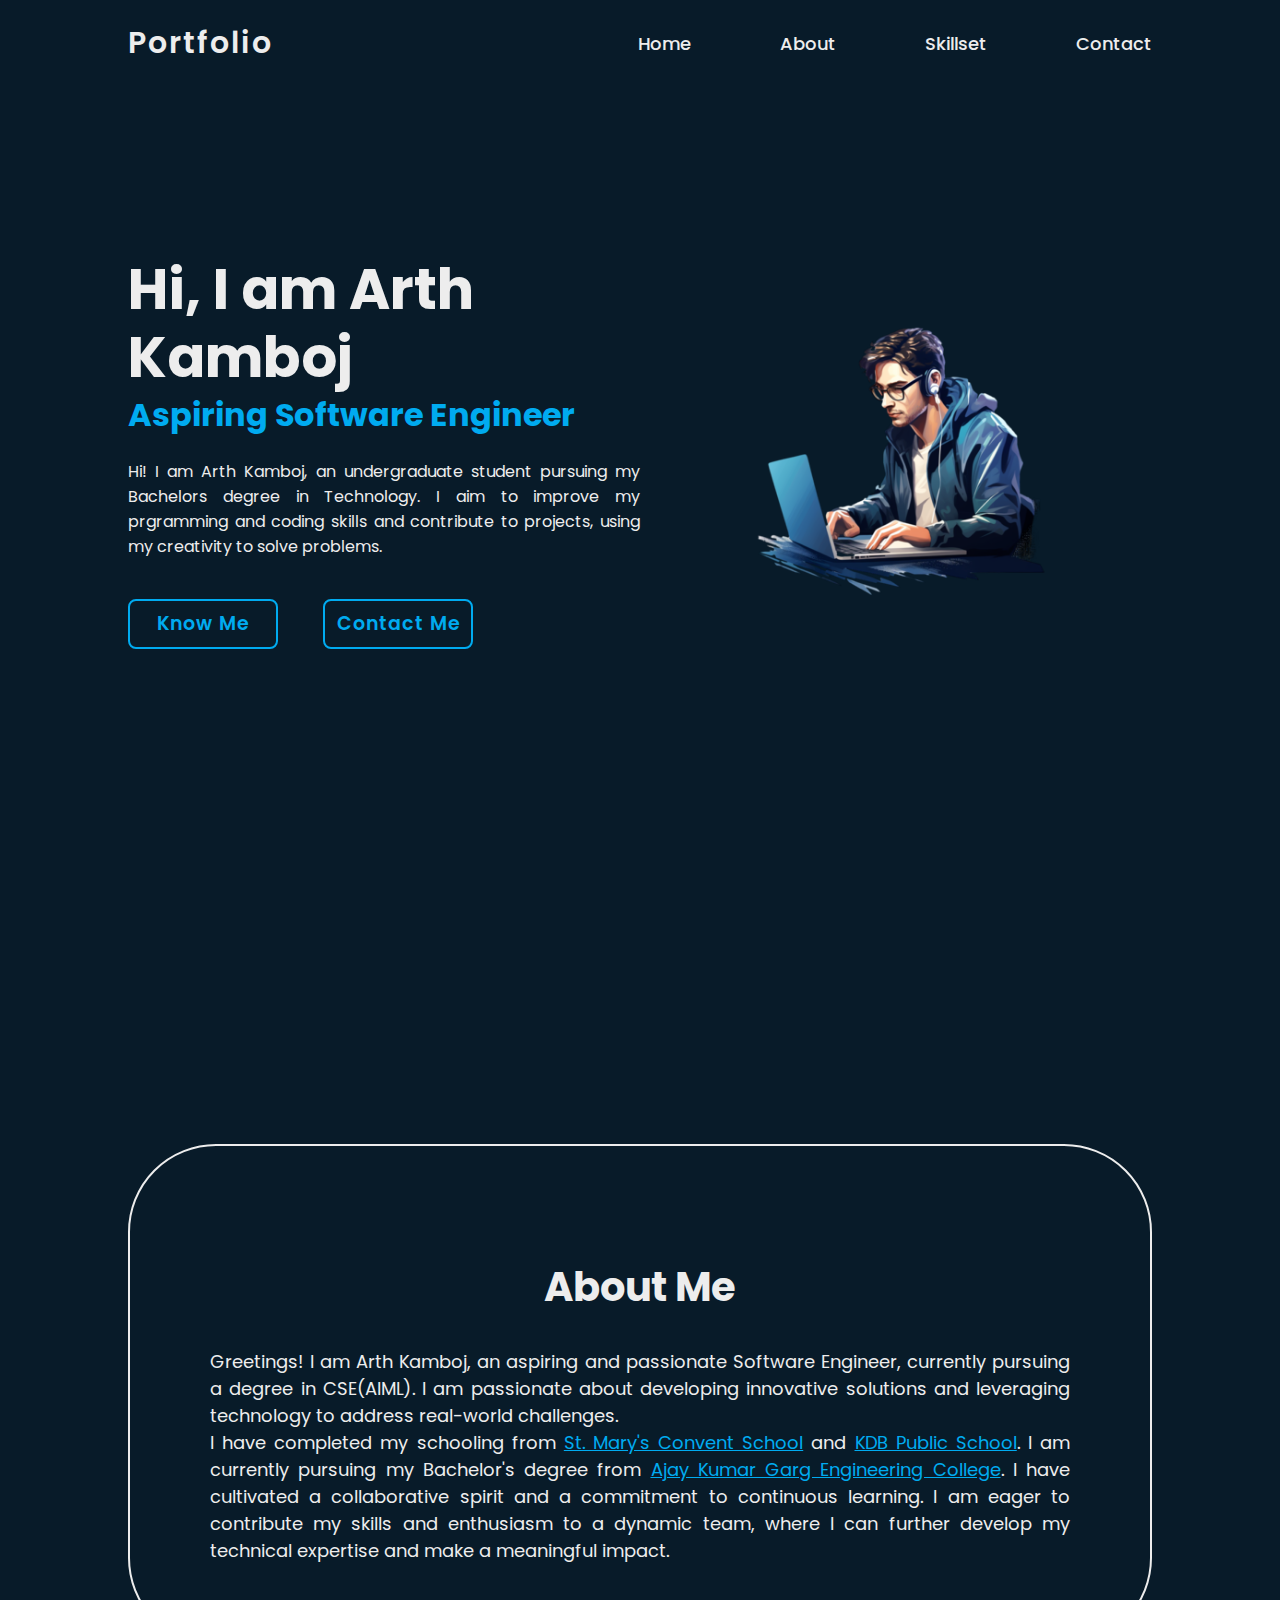
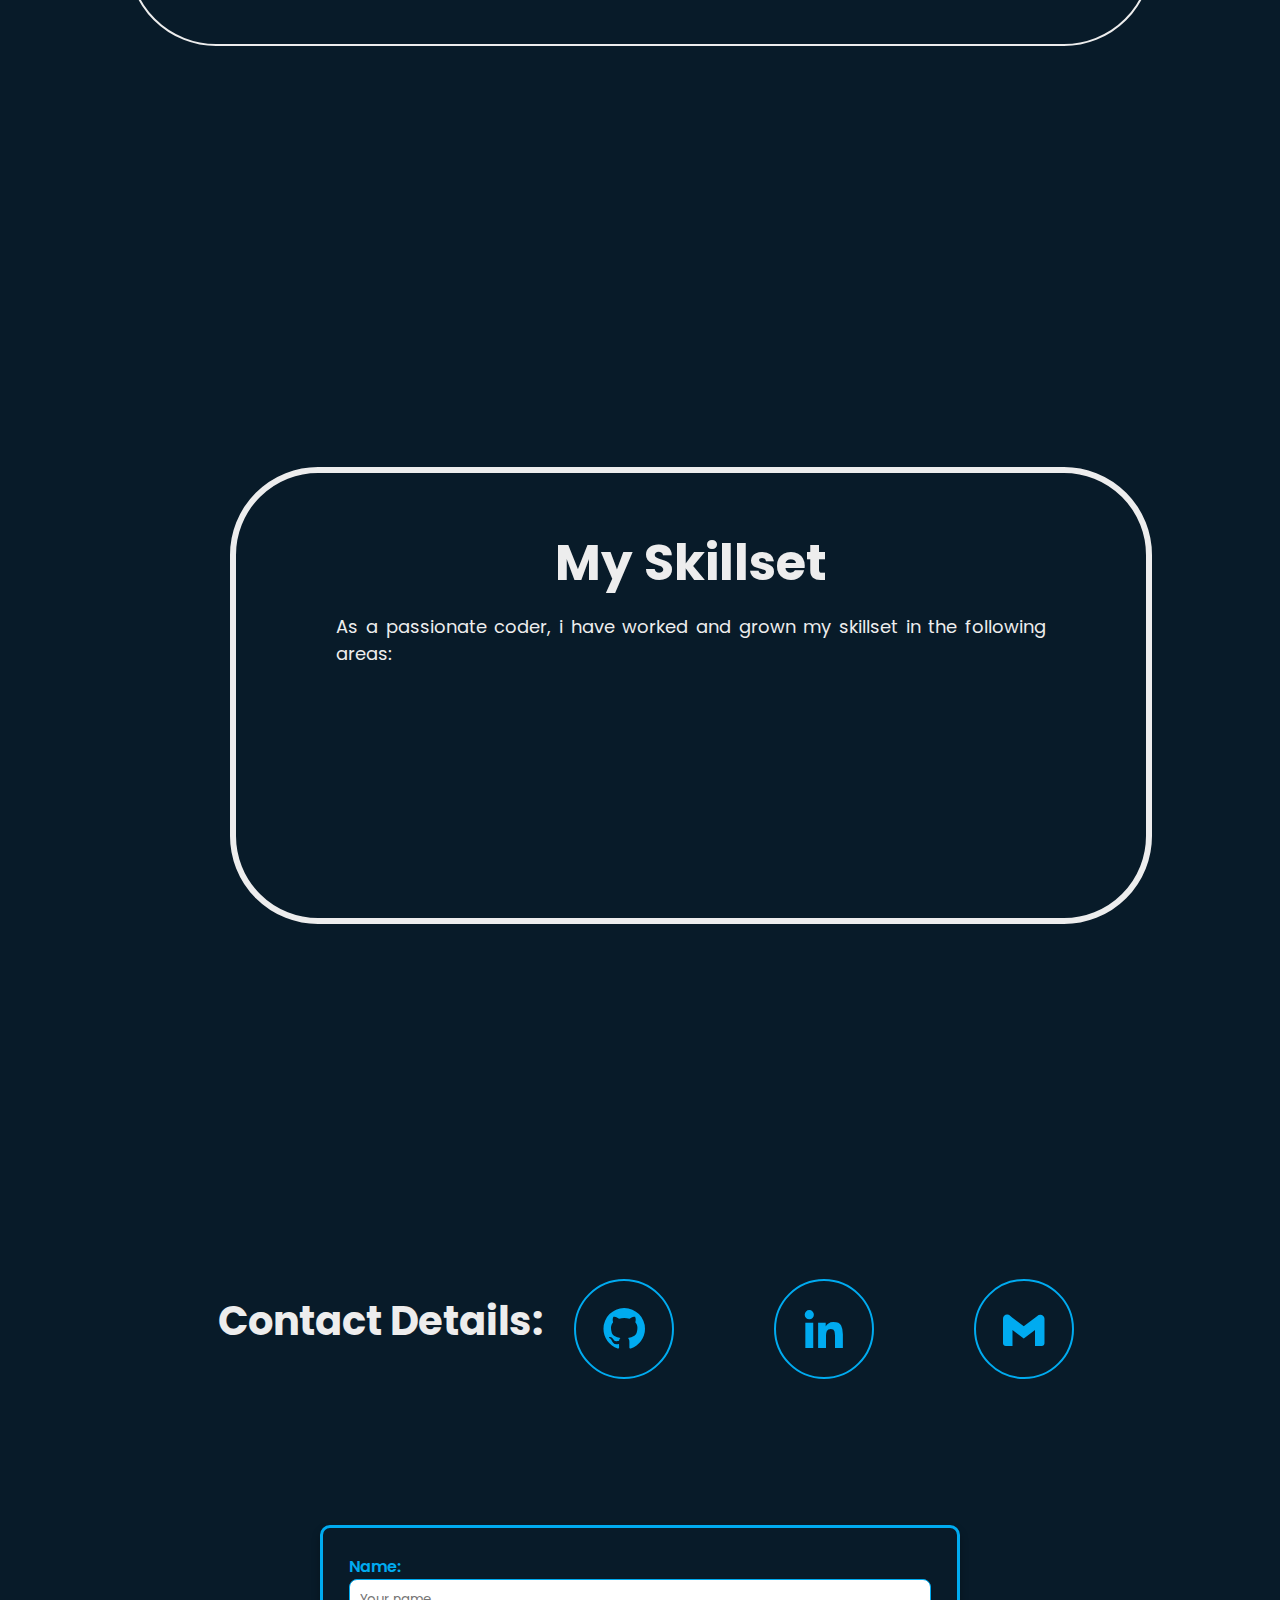
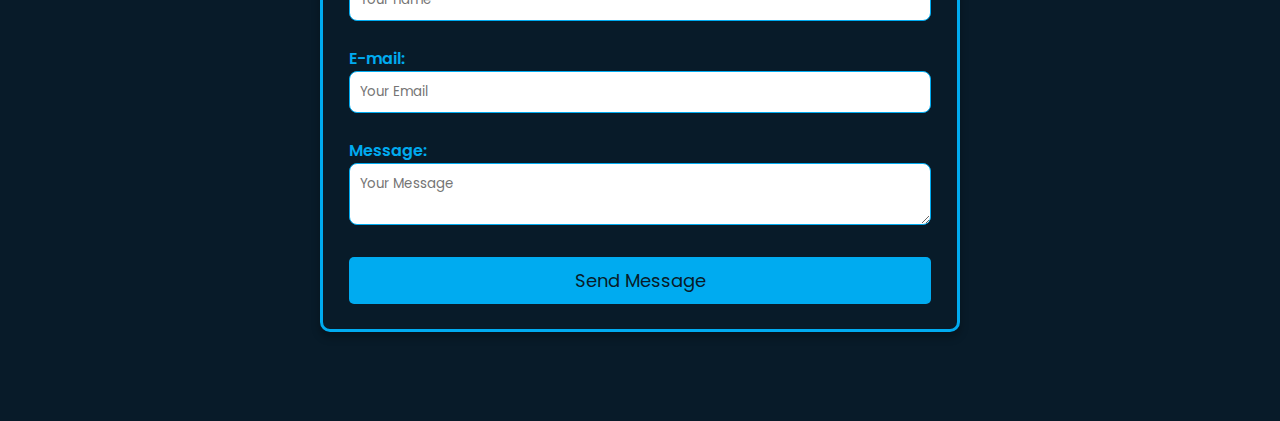
<file: index.html>
<!DOCTYPE html>
<html lang="en">
<head>
    <meta charset="UTF-8">
    <meta name="viewport" content="width=device-width, initial-scale=1.0">
    <title>MyPortfolio</title>
    <link rel="stylesheet" href="style.css">
    <link href='https://unpkg.com/boxicons@2.1.4/css/boxicons.min.css' rel='stylesheet'>
</head>
<body>
    <header class="header">

        <a href="#home" class="logo">Portfolio</a>

        <nav class="navbar">
            <a href="#home">Home</a>
            <a href="#about">About</a>
            <a href="#skills">Skillset</a>
            <a href="#contact">Contact</a>
        </nav>

    </header>

    <section class="home" id="home">
        <div class="home-content">
            <h1>Hi, I am Arth Kamboj</h1>
            <h3>Aspiring Software Engineer</h3>
            <p>Hi! I am Arth Kamboj, an undergraduate student pursuing my Bachelors degree in Technology. I aim to improve my prgramming and coding skills and contribute to projects, using my creativity to solve problems.
            <div class="btn-box">
                <a href="#about">Know Me</a>
                <a href="#contact">Contact Me</a>
            </div>
        </p>
            
        </div>
        <div class="contain">
            <img src="image2.png" alt="coder_image" class="rightimage">
        </div>
    </section>
    <section class="homes" id="about">
        <div class="boxx">
            <h1>About Me</h1>
            <p>Greetings! I am Arth Kamboj, an aspiring and passionate Software Engineer, currently pursuing a degree in CSE(AIML). I am passionate about developing innovative solutions and leveraging technology to address real-world challenges.<br>I have completed my schooling from <a href="https://www.stmarysconventschoolgzb.org/#home" style="color: #00abf0;">St. Mary's Convent School</a> and <a href="https://www.kdbps.edu.in/" style="color: #00abf0;">KDB Public School</a>. I am currently pursuing my Bachelor's degree from <a href="https://www.akgec.ac.in/" style="color: #00abf0;">Ajay Kumar Garg Engineering College</a>. I have cultivated a collaborative spirit and a commitment to continuous learning. I am eager to contribute my skills and enthusiasm to a dynamic team, where I can further develop my technical expertise and make a meaningful impact.</p>
        </div>
    </section>
    <section class="homer" id="skills">
        <div class="boxx2">
            <h1>My Skillset</h1>
            <p>
                As a passionate coder, i have worked and grown my skillset in the following areas: <br><br><br>
                <div class="imageedits">
                    <img src="java-logo-1.png" alt="" height="150px">
                    <img src="html5-logo-31813.png" alt="" height="150px">
                    <img src="python123.png" alt="" height="150px">
                    <img src="logo-mysql-26300.png" alt="" height="150px">
                </div>
            </p>
        </div>
    </section>
    <section class="homex" id="contact">    
        <h1 class="specs">Contact Details:</h1>
        <div class="home-sci">
            <a href="https://github.com/ArthKamboj"><i class='bx bxl-github'></i></a>
            <a href="https://www.linkedin.com/in/arth-kamboj-5ab45a331/"><i class="bx bxl-linkedin"></i></a>
            <a href="mailto:arth23153015@akgec.ac.in"><i class="bx bxl-gmail"></i></a>
        </div>
    </section>
    <div>
        <form>
            <label for="name">Name: </label>
            <input type="text" name="name" id="name" placeholder="Your name"><br><br>
            <label for="email">E-mail: </label>
            <input type="email" name="email" id="email" placeholder="Your Email"><br><br>
            <label for="msg">Message: </label>
            <textarea name="msg" id="Message" placeholder="Your Message"></textarea><br><br>
            <button type="submit">Send Message</button>
        </form>
    </div>
    <br>
</body>
</html>
</file>
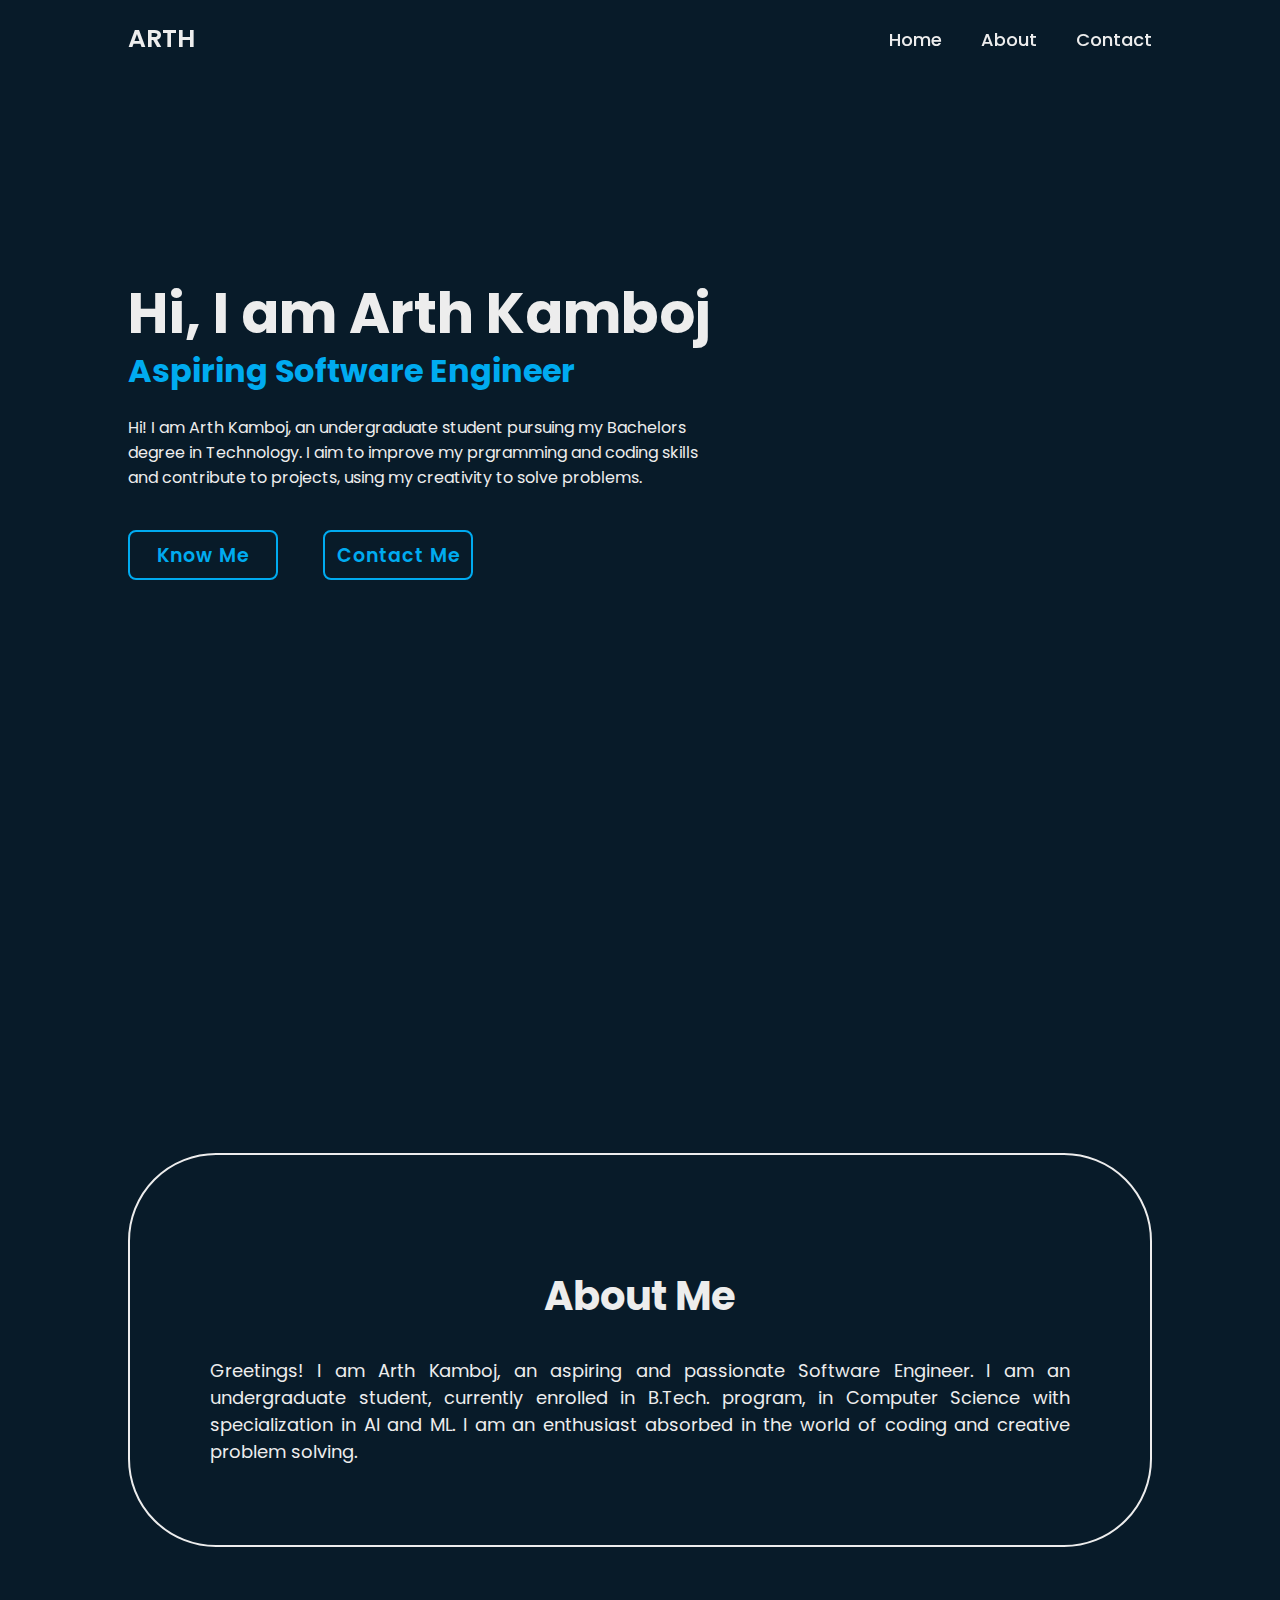
<file: homepage.html>
<!DOCTYPE html>
<html lang="en">
<head>
    <meta charset="UTF-8">
    <meta name="viewport" content="width=device-width, initial-scale=1.0">
    <title>MyPortfolio</title>
    <link rel="stylesheet" href="stylepf.css">
</head>
<body>
    <header class="header">

        <a href="#" class="logo">ARTH</a>

        <nav class="navbar">
            <a href="http://127.0.0.1:5500/homepage.html">Home</a>
            <a href="#about">About</a>
            <a href="#">Contact</a>
        </nav>

    </header>

    <section class="home">
        <div class="home-content">
            <h1>Hi, I am Arth Kamboj</h1>
            <h3>Aspiring Software Engineer</h3>
            <p>Hi! I am Arth Kamboj, an undergraduate student pursuing my Bachelors degree in Technology. I aim to improve my prgramming and coding skills and contribute to projects, using my creativity to solve problems.
            <div class="btn-box">
                <a href="#about">Know Me</a>
                <a href="">Contact Me</a>
            </div>
            </p>
        </div>
    </section>
    <section class="home" id="about">
        <div class="boxx">
            <h1>About Me</h1>
            <p>Greetings! I am Arth Kamboj, an aspiring and passionate Software Engineer. I am an undergraduate student, currently enrolled in B.Tech. program, in Computer Science with specialization in AI and ML. I am an enthusiast absorbed in the world of coding and creative problem solving.</p>
        </div>
    </section>
</body>
</html>
</file>
<file: style.css>
@import url('https://fonts.googleapis.com/css2?family=Poppins:wght@300;400;500;600;700;800;900&display=swap');

html{
    scroll-behavior:smooth;
}
*{
    margin: 0;
    padding: 0;
    box-sizing: border-box;
    font-family: 'Poppins', sans-serif;
}

body {
    background: #081b29;
    color: #ededed;
}

.header {
    position: fixed;
    top: 0;
    left: 0;
    width: 100%;
    padding: 20px 10%;
    background: #081b29;
    display: flex;
    justify-content: space-between;
    align-items: center;
    z-index: 100;
    animation: slideDown .5s ease-in-out;
}

.logo {
    font-size: 30px;
    color: #ededed;
    text-decoration: none;
    font-weight: 600;
    letter-spacing: 2px;
}

.navbar a {
    font-size: 18px;
    color: #ededed;
    text-decoration: none;
    font-weight: 500;
    margin-left: 85px;
    transition: color 0.4s, transform 0.3s;
}

.navbar a:hover{
    color: #00abf0;
    transform: scale(1.1);
}

.home {
    position: relative;
    height: 105vh;
    display: flex;
    align-items: center;
    padding: 0 10%;
    animation: fadeIn 1s ease-in;
}

.home-content {
    max-width: 50%;
}
.home-content h1 {
    font-size: 350%;
    font-weight: 700;
    line-height: 1.2;
}

.home-content h3 {
    font-size: 32px;
    font-weight: 700;
    color: #00abf0;
}
.home-content p {
    text-align: justify;
    font-size: 16px;
    margin: 20px 0 40px;
}

.home-content .btn-box {
    display: flex;
    justify-content: space-between;
    width: 345px;
    height: 50px;
}

.btn-box a {
    position: relative;
    display: inline-flex;
    justify-content: center;
    align-items: center;
    width: 150px;
    height: 100%;
    background: #081b29;
    border: 2px solid #00abf0;
    border-radius: 8px;
    font-size: 19px;
    color: #00abf0;
    text-decoration: none;
    font-weight: 600;
    letter-spacing: 1px;
    z-index: 1;
    transition: .5s;
    overflow: hidden;
}
.btn-box a:hover {
    color: #081b29;  
    transform: translateY(-3px);  
}

.btn-box a::before {
    content: '';
    position: absolute;
    top: 0;
    left: 0;
    width: 0;
    height: 100%;
    background: #00abf0;
    z-index: -1;
    transition: 0.5s;
}

.btn-box a:hover::before {
    width: 100%;
}

.contain {
    display: flex;
    justify-content: flex-end;
    margin-bottom: 40px;
    padding: 90px;
}
.rightimage {
    max-width: 100%;
    height: auto;
}

.homes {
    height: 100vh;
    display: flex;
    align-items: center;
    padding: 0 10%;
    animation: fadeIn 1s ease-in;
}

.boxx {
    border: 2px solid #ededed;
    border-radius: 88px;
    padding: 80px;
}
.boxx h1 {
    font-size: 40px;
    font-weight: 600px;
    line-height: 3;
    text-align: center;
    margin: 1px;
}  
.boxx p {
    font-size: 18px;
    text-align: justify;
}

.homex {
    position: relative;
    height: 40vh;
    display: flex;
    align-items: center;
    padding: 0 10%;
    text-align: center;
    margin-left: 7%;
}


.home-sci {
    position: relative;
    top: 15%;
    left: 30%;
    transform: translate(-50%,-50%);
    width: 100%;
    max-width: 500px;
    display: flex;
    justify-content: space-between;
    gap: 20px;
}
.home-sci a {
    display: inline-flex;
    width: 100px;
    height: 100px;
    align-items: center;
    justify-content: center;
    background: transparent;
    border: 2px solid #00abf0;
    border-radius: 50%;
    font-size: 50px;
    text-decoration: none;
    color: #00abf0;
    z-index: 1;
    transition: background 0.5s, color 0.5s;
}
.home-sci a:hover {
    background: #00abf0;
    color: #081b29;
}
.specs {
    text-align: center;
    font-size: 40px;
    color: #ededed;
    margin-bottom: 8px;
}

.homer {
    position: relative;
    height: 100vh;
    display: flex;
    align-items: center;
    padding: 0 10%;
    justify-content: space-between;
    text-align: center;
    animation: fadeIn 1s ease-in;
}

.boxx2 {
    border: 6px solid #ededed;
    border-radius: 88px;
    margin-left: 10%;
    padding: 40px;
    padding-left: 100px;
    padding-right: 100px;
}

.boxx2 h1 {
    font-size: 50px;
    font-weight: 600px;
    line-height: 2;
    text-align: center;
    margin: 0px;
}  

.boxx2 p {
    font-size: 18px;
    font-weight: 50px;
    text-align: justify;
}

.imageedits {
    justify-content: space-between;
}
.imageedits img {
    opacity: 0;
    animation: fadeIn 1s ease forwards;
}
.imageedits img:nth-child(1) {animation-delay: .1s;}
.imageedits img:nth-child(2) {animation-delay: .2s;}
.imageedits img:nth-child(3) {animation-delay: .3s;}
.imageedits img:nth-child(4) {animation-delay: .4s;}

form {
    width: 50vw;
    margin: 20px auto;
    padding: 2vw;
    border:3px solid #00abf0;
    border-radius: 10px;
    box-shadow: 0 5px 9px rgba(0, 0, 0, 0.3);
    text-align: left;
    margin-bottom: 5%;
    animation: fadeIn 1s ease-in;
}
form label{
    font-size: 1.25vw;
    line-height: 1.2;
    color: #00abf0;
    font-weight: 600;
}
form input[type="text"],
form input[type="email"],
form textarea{
    width: 100%;
    padding: 10px;
    margin-bottom: 0px;
    border: 1px solid #00abf0;
    border-radius: 8px;
    transition: border-color 0.3s ease;
    outline-color: #00abf0;
}
form button{
    width: 100%;
    padding: 10px 20px;
    border: none;
    border-radius: 5px;
    color: #081b29;
    background: #00abf0;
    cursor: pointer;
    font-size: 18px;
    transition: background 0.3s, color 0.3s, transform 0.2s;
}

form button:hover{
    background: #081b29;
    color: #00abf0;
    border: 2px solid #00abf0;
    transform: scale(0.95); 
    box-shadow: 0 4px 8px rgba(1, 27, 141, 0.2)
}

/*Keyframes for Animation*/
@keyframes fadeIn{
    from {
        opacity: 0;
        transform: translateY(20px);
    }
    to {
        opacity: 1;
        transform: translateY(0);
    }
}
@keyframes slideDown {
    from {
        transform: translateY(-100%);
    }
    to {
        transform: translateY(0);
    }
}

/* Media query for max-width: 600px */
@media (max-width: 600px) {
    .header {
        padding: 10px 5%;
        flex-direction: column; 
        align-items: flex-start;
    }

    .navbar a {
        margin-left: 20px; 
        font-size: 16px; 
    }

    .home-content {
        max-width: 100%;  
        text-align: center; 
        padding: 0 5%;
    }

    .home-content h1 {
        font-size: 2rem;   
    }

    .home-content h3 {
        font-size: 1.5rem;   
    }

    .home-content p {
        font-size: 1rem; 
    }

    .btn-box {
        flex-direction: column; 
        align-items: center;
        width: 100%;
        padding: 0;
    }

    .btn-box a {
        width: 80%;
        margin-bottom: 10px;
        text-align: center;
        padding: 12px;
    }

    .homes, .homer, .homex {
        padding: 0 5%;
        height: auto;
    }

    .boxx, .boxx2 {
        padding: 20px;   
        margin: 10px; 
    }

    .boxx h1, .boxx2 h1 {
        font-size: 1.5rem; 
    }

    .form {
        width: 90vw; 
    }

    form label {
        font-size: 1rem; 
    }

    form button {
        font-size: 1rem; 
    }

    .home-sci {
        flex-direction: column; 
        align-items: center; 
        width: auto;
        top: 0;
        left: 0;
        transform: none;
        padding: 20px;
    }

    .home-sci a {
        width: 60px;
        height: 60px;
        font-size: 30px;
        margin: 10px 0;
    }

    .specs {
        font-size: 30px;
}
</file>
<file: stylepf.css>
@import url('https://fonts.googleapis.com/css2?family=Poppins:wght@300;400;500;600;700;800;900&display=swap');

*{
    margin: 0;
    padding: 0;
    box-sizing: border-box;
    font-family: 'Poppins', sans-serif;
}

body {
    background: #081b29;
    color: #ededed;
}

.header {
    position: fixed;
    top: 0;
    left: 0;
    width: 100%;
    padding: 20px 10%;
    background: transparent;
    display: flex;
    justify-content: space-between;
    align-items: center;
    z-index: 100;
}

.logo {
    font-size: 25px;
    color: #ededed;
    text-decoration: none;
    font-weight: 600;
}

.navbar a {
    font-size: 18px;
    color: #ededed;
    text-decoration: none;
    font-weight: 500;
    margin-left: 35px;
    transition: 0.25s;
}

.navbar a:hover{
    color: #00abf0;
}

.home {
    height: 100vh;
    display: flex;
    align-items: center;
    padding: 0 10%;
}

.home-content {
    max-width: 600px;
}
.home-content h1 {
    font-size: 56px;
    font-weight: 700;
    line-height: 1.2;
}
.home-content h3 {
    font-size: 32px;
    font-weight: 700;
    color: #00abf0;
}
.home-content p {
    font-size: 16px;
    margin: 20px 0 40px;
}

.home-content .btn-box {
    display: flex;
    justify-content: space-between;
    width: 345px;
    height: 50px;
}

.btn-box a {
    position: relative;
    display: inline-flex;
    justify-content: center;
    align-items: center;
    width: 150px;
    height: 100%;
    background: #081b29;
    border: 2px solid #00abf0;
    border-radius: 8px;
    font-size: 19px;
    color: #00abf0;
    text-decoration: none;
    font-weight: 600;
    letter-spacing: 1px;
    z-index: 1;
    transition: .5s;
    overflow: hidden;
}
.btn-box a:hover {
    color: #081b29;    
}

/* .btn-box a:nth-child(2) {
    background: transparent;
    color: #00abf0;
}
.btn-box a:nth-child(2)::before {
    background: #00abf0;
}
.btn-box a:nth-child(2):hover {
    color: #081b29;
} */

.btn-box a::before {
    content: '';
    position: absolute;
    top: 0;
    left: 0;
    width: 0;
    height: 100%;
    background: #00abf0;
    z-index: -1;
    transition: 0.5s;
}

.btn-box a:hover::before {
    width: 100%;
}

.boxx {
    border: 2px solid #ededed;
    border-radius: 88px;
    padding: 80px;
    max width: 100px;
}
.boxx h1 {
    font-size: 40px;
    font-weight: 600px;
    line-height: 3;
    text-align: center;
    margin: 1px;
}  
.boxx p {
    font-size: 18px;
    font-weight: 50px;
    text-align: justify;
}
</file>
